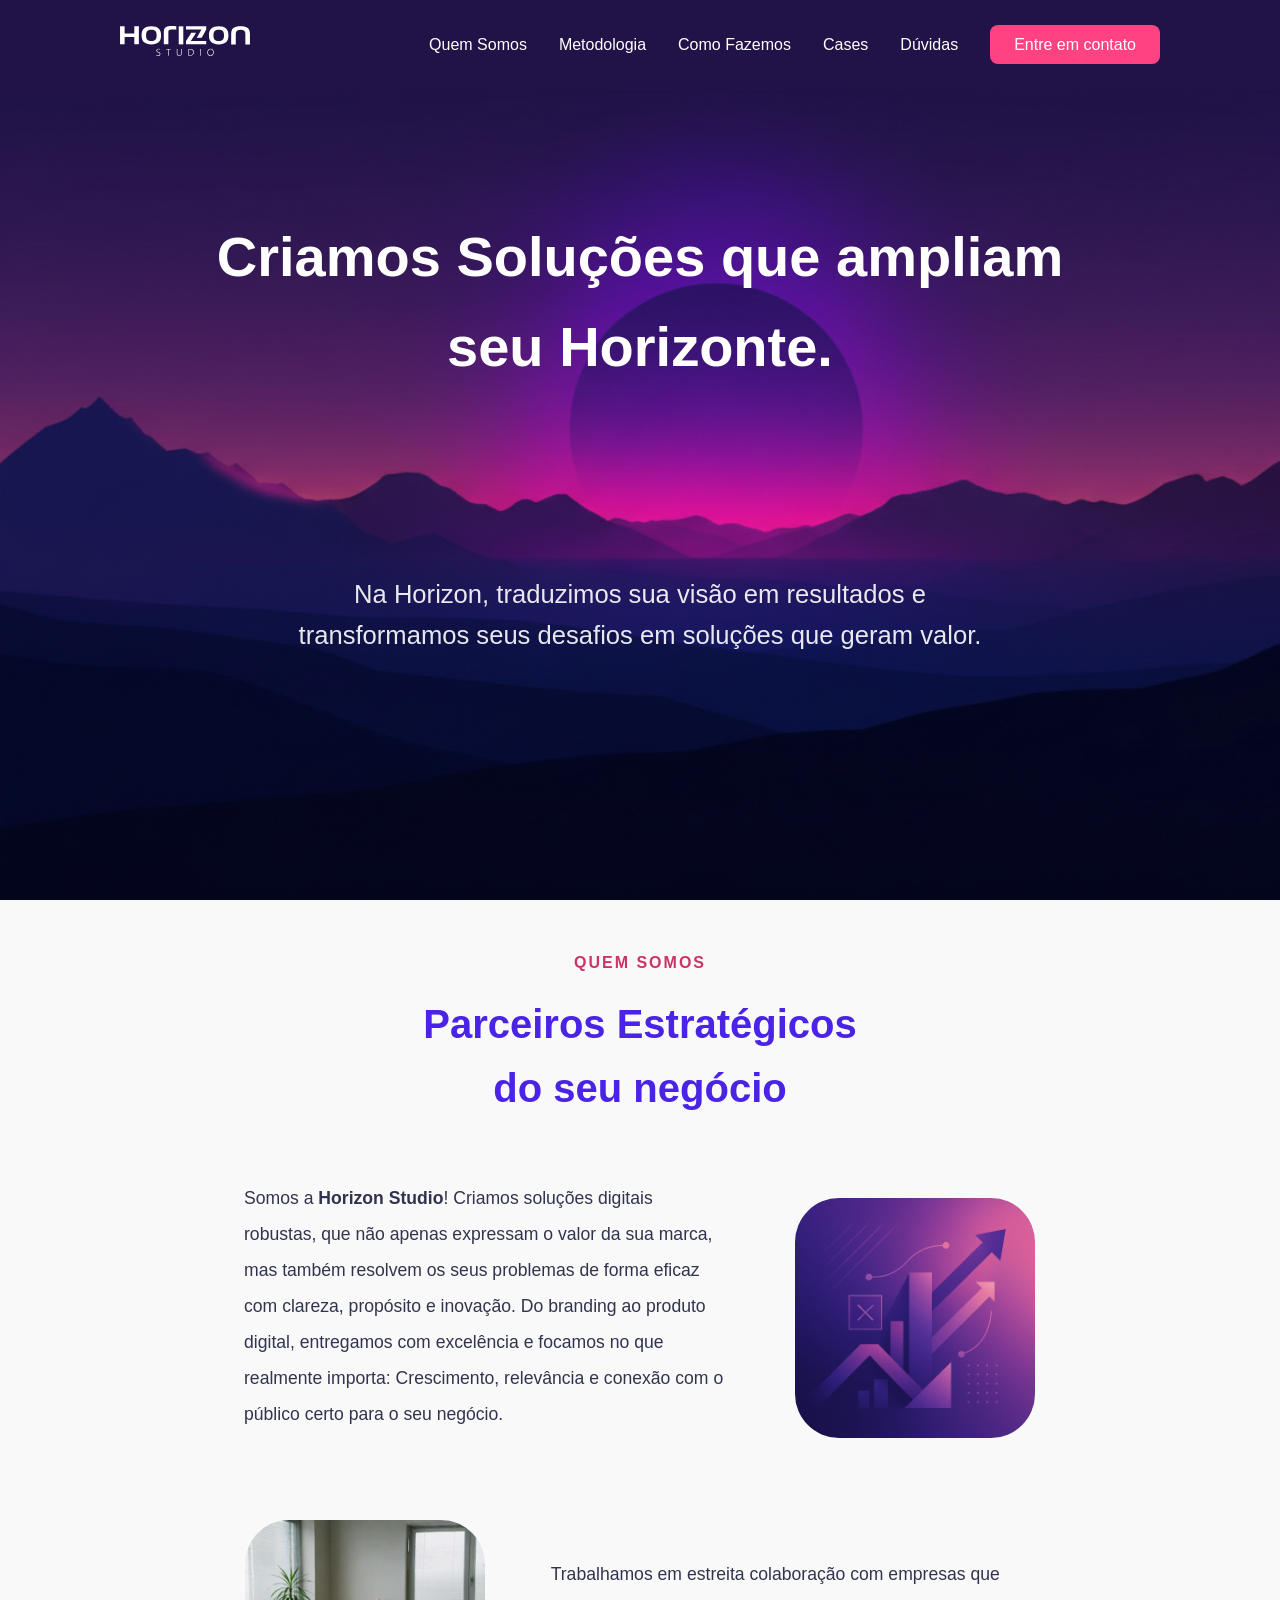
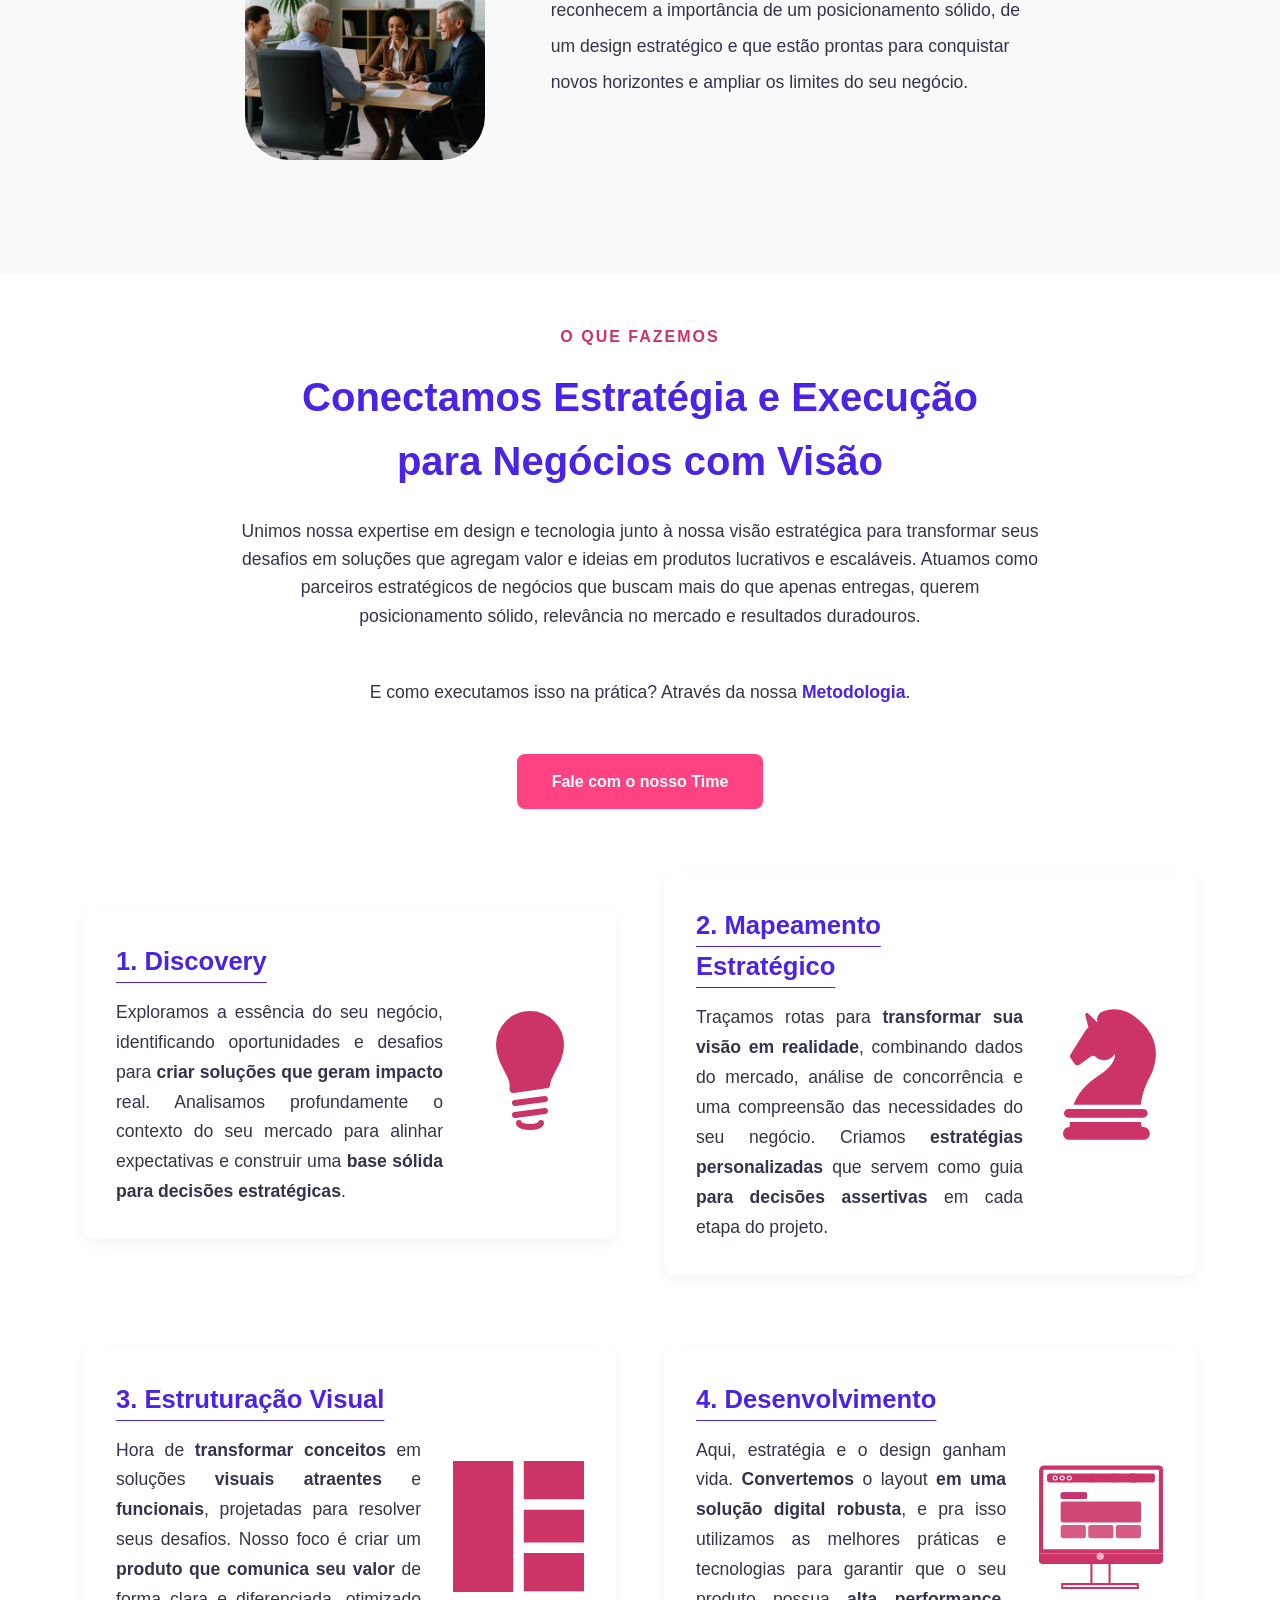
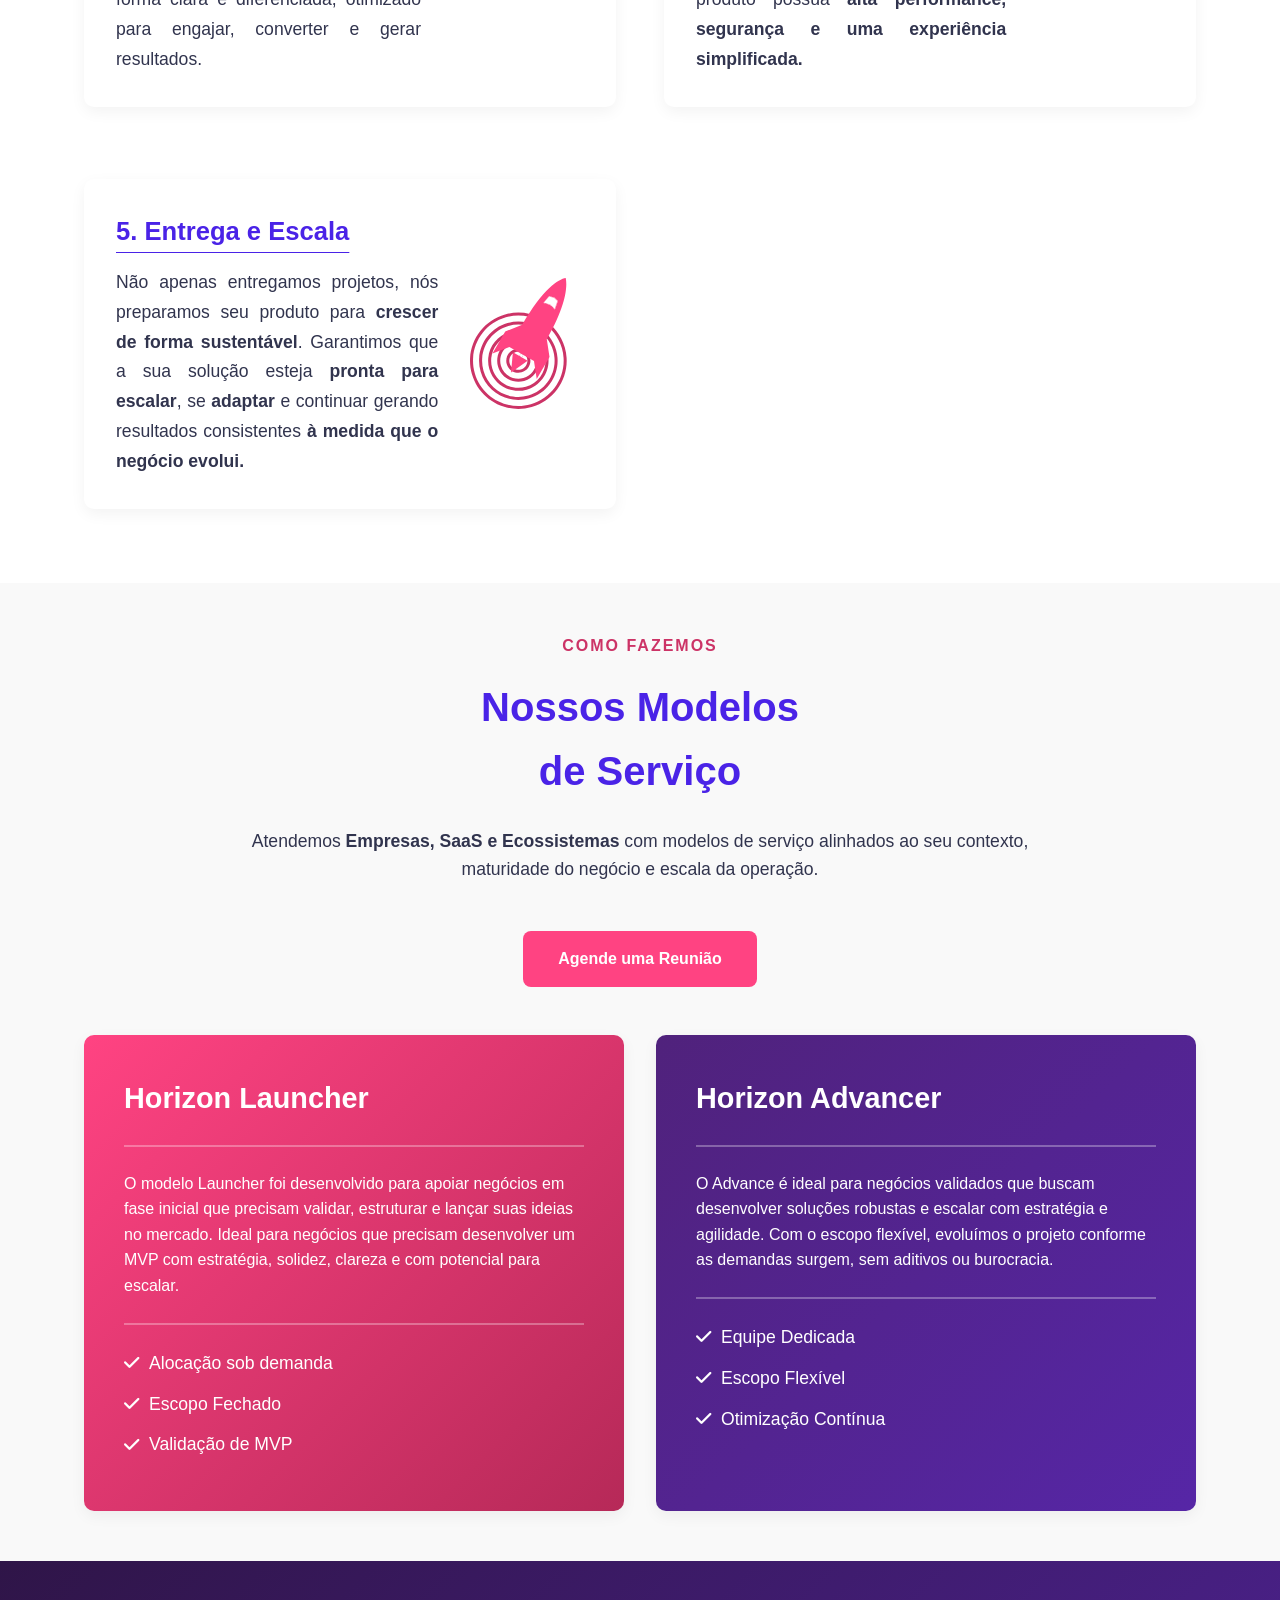
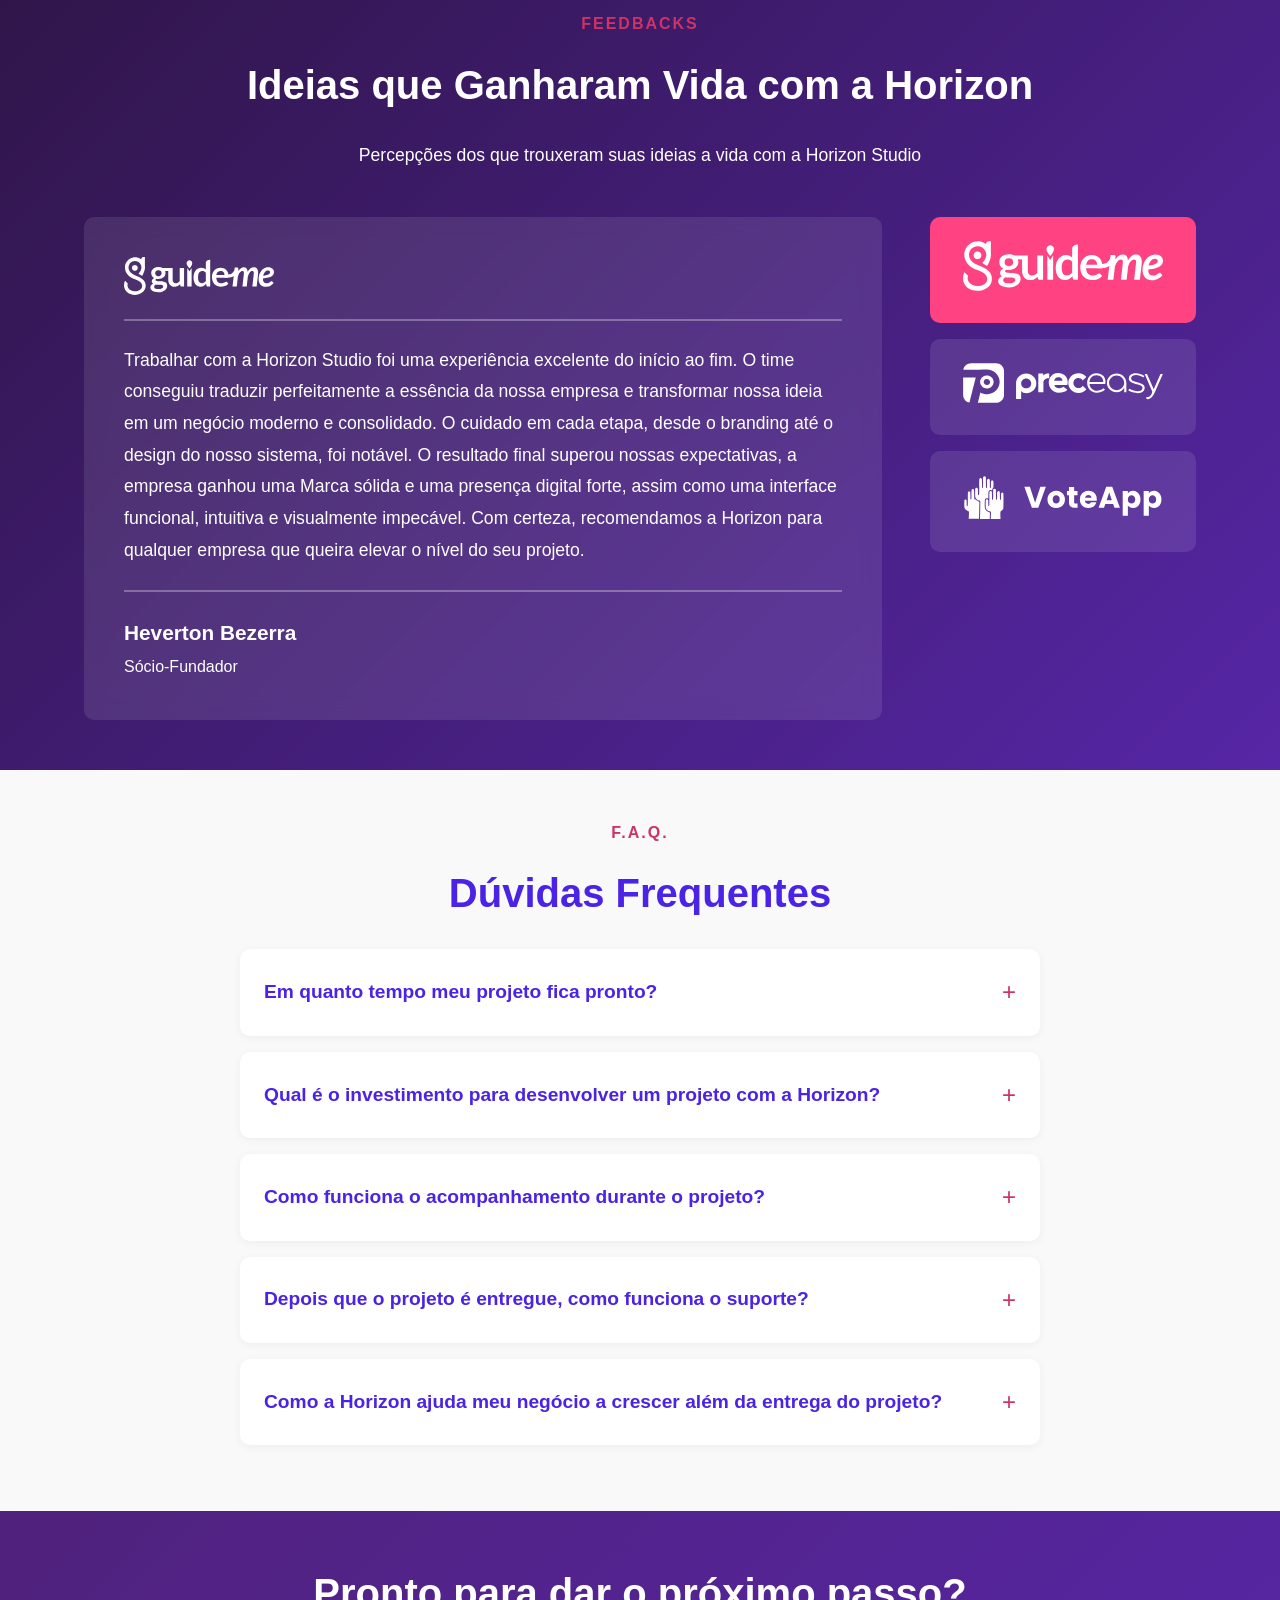
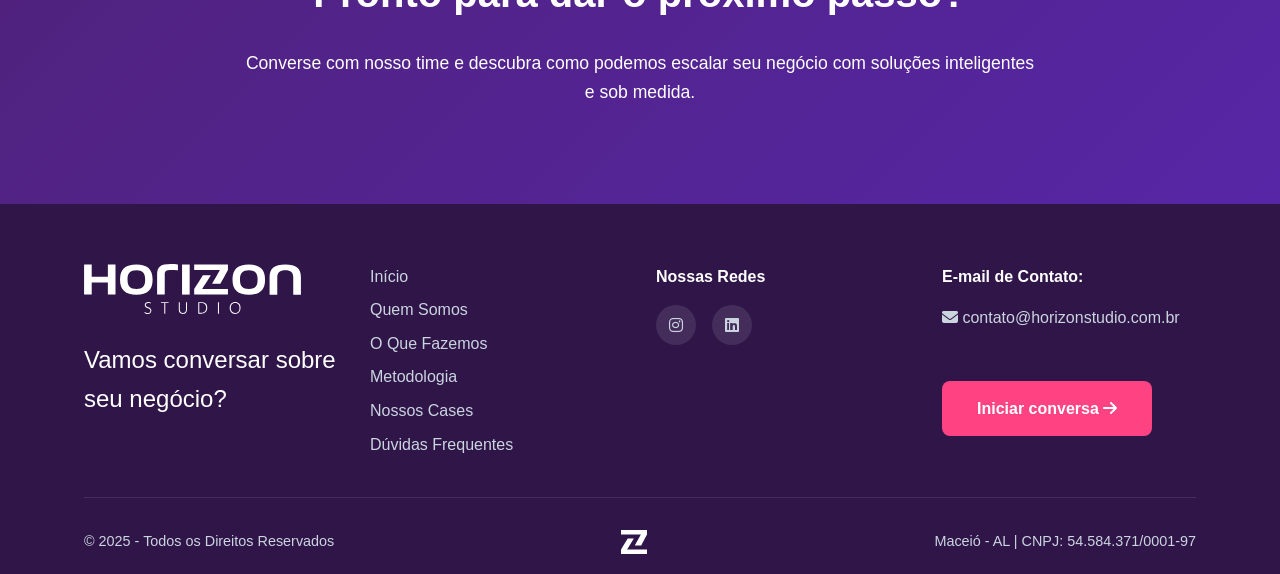
<file: index.html>
<!DOCTYPE html>
<html lang="pt-BR">
<head>
    <meta charset="UTF-8">
    <meta name="viewport" content="width=device-width, initial-scale=1.0">
<meta http-equiv="X-UA-Compatible" content="IE=edge">
    <title>Horizon Studio - Soluções Digitais que Ampliam seu Horizonte</title>
<meta name="description" content="Criamos soluções digitais robustas que transformam sua visão em resultados. Do branding ao produto digital, entregamos com excelência e foco no crescimento do seu negócio.">
<meta name="keywords" content="desenvolvimento digital, branding, design estratégico, soluções tecnológicas, MVP, aplicativos, sites, Horizon Studio">
<meta name="author" content="Horizon Studio">
<meta name="robots" content="index, follow">


<!-- Open Graph (Facebook/LinkedIn) -->
<meta property="og:title" content="Horizon Studio - Soluções Digitais que Ampliam seu Horizonte">
<meta property="og:description" content="Parceiros estratégicos do seu negócio. Transformamos seus desafios em soluções que geram valor.">
<meta property="og:image" content="https://horizonstudio.com.br/assets/images/LOGOTIPO_FUNDO.png">
<meta property="og:url" content="https://horizonstudio.com.br">
<meta property="og:type" content="website">
<meta property="og:site_name" content="Horizon Studio">
<meta property="og:locale" content="pt_BR">
<!---->
<!-- Meta Tags Adicionais -->
<meta name="theme-color" content="#4A23E7">
<meta name="msapplication-TileColor" content="#4A23E7">
<meta name="apple-mobile-web-app-capable" content="yes">
<meta name="apple-mobile-web-app-status-bar-style" content="default">

<!-- Canonical URL -->
<link rel="canonical" href="https://horizonstudio.com.br">
<!-- Favicon e Apple Touch Icons -->
<link rel="icon" type="image/x-icon" href="/assets/icons/favicon.ico">
<link rel="icon" type="image/png" sizes="32x32" href="/assets/icons/favicon-32x32.png">
<link rel="icon" type="image/png" sizes="16x16" href="/assets/icons/favicon-16x16.png">
<link rel="apple-touch-icon" sizes="180x180" href="/assets/icons/apple-touch-icon.png">
<link rel="manifest" href="/assets/icons/site.webmanifest">

<!-- Schema.org Structured Data -->
<script type="application/ld+json">
{
  "@context": "https://schema.org",
  "@type": "Organization",
  "name": "Horizon Studio",
  "url": "https://horizonstudio.com.br",
  "logo": "https://horizonstudio.com.br/assets/images/LOGOTIPO_FUNDO.png",
  "description": "Criamos soluções digitais robustas que transformam sua visão em resultados e transformamos seus desafios em soluções que geram valor.",
  "address": {
    "@type": "PostalAddress",
    "addressLocality": "Maceió",
    "addressRegion": "AL",
    "addressCountry": "BR"
  },
  "contactPoint": {
    "@type": "ContactPoint",
    "telephone": "+55-81-98998-7553",
    "contactType": "customer service",
    "email": "contato@horizonstudio.com.br",
    "availableLanguage": "Portuguese"
  },
  "sameAs": [
    "https://www.instagram.com/horizon.studio.co/",
    "https://www.linkedin.com/company/horizon-studio-ltda",
  ]
}
</script>
<!---->

    <link rel="stylesheet" href="/css/style.css">
    <link rel="stylesheet" href="https://cdnjs.cloudflare.com/ajax/libs/font-awesome/6.4.0/css/all.min.css">
    <link rel="apple-touch-icon" sizes="180x180" href="/assets/icons/apple-touch-icon.png">
<link rel="icon" type="image/png" sizes="32x32" href="/assets/icons/favicon-32x32.png">
<link rel="icon" type="image/png" sizes="16x16" href="/assets/icons/favicon-16x16.png">
<link rel="manifest" href="/assets/icons/site.webmanifest">
</head>
<body>
    <!-- NAVBAR -->
    <header>
        <nav class="navbar" >
            <div class="nav-container">
                <div class="logo">
                    <img src="/assets/images/horizon-logo.svg" alt="logo horizon studio" srcset="">
                </div>
                <ul class="nav-menu">
                    <li><a href="#quem-somos">Quem Somos</a></li>
                    <li><a href="#o-que-fazemos">Metodologia</a></li>
                    <li><a href="#como-fazemos">Como Fazemos</a></li>
                    <li><a href="#feedbacks">Cases</a></li>
                    <li><a href="#duvidas">Dúvidas</a></li>
                    <li><a href="#agendar" class="cta-button">Entre em contato</a></li>
                </ul>
                <div class="hamburger">
                    <span></span>
                    <span></span>
                    <span></span>
                </div>
            </div>
        </nav>
    </header>

    <!-- HERO SECTION -->
    <section class="hero" id="inicio">
        <div class="hero-content">
            <div class="hero-text-top">
                <h1>Criamos Soluções que ampliam seu Horizonte.</h1>
            </div>
            <div class="hero-center-space"></div>
            <div class="hero-text-bottom">
                <p>Na Horizon, traduzimos sua visão em resultados e transformamos seus desafios em soluções que geram valor.</p>
            </div>
        </div>
    </section>

    <!-- QUEM SOMOS -->
    <section id="quem-somos" class="section quem-somos">
        <div class="container">
            <h5 class="section-subtitle">Quem somos</h5>
            <h2 class="section-title">Parceiros Estratégicos </br>do seu negócio</h2>
            <div class="container-quem-somos"></div>
            <div class="content-grid">
                <div class="text-block">
                    <p>Somos a <strong>Horizon Studio</strong>! Criamos soluções digitais robustas, que não apenas expressam o valor da sua marca, mas também resolvem os seus problemas de forma eficaz com clareza, propósito e inovação. Do branding ao produto digital, entregamos com excelência e focamos no que realmente importa: Crescimento, relevância e conexão com o público certo para o seu negócio.</p>
                </div>
                <div class="image-block">
                    <div class="placeholder-image">
                        <!-- <i class="fas fa-rocket"></i> -->
                         <img src="/assets/images/partner-1-rep.png" alt="partner-1-rep" srcset="">
                    </div>
                </div>
            </div>
            
            <div class="content-grid reverse">
                <div class="text-block">
                    <p>Trabalhamos em estreita colaboração com empresas que reconhecem a importância de um posicionamento sólido, de um design estratégico e que estão prontas para conquistar novos horizontes e ampliar os limites do seu negócio.</p>
                </div>
                <div class="image-block">
                    <div class="placeholder-image">
                        <!-- <i class="fas fa-rocket"></i> -->
                         <img src="/assets/images/partner-2-rep.jpg" alt="partner-2-rep" srcset="">
                    </div>
                </div>
            </div>
        </div>
    </section>

    <!-- O QUE FAZEMOS -->
    <section id="o-que-fazemos" class="section o-que-fazemos">
        <div class="container">
            <h5 class="section-subtitle">O que fazemos</h5>
            <h2 class="section-title">Conectamos Estratégia e Execução<br> para Negócios com Visão</h2>
            <p class="section-intro">Unimos nossa expertise em design e tecnologia junto à nossa visão estratégica para transformar seus desafios em soluções que agregam valor e ideias em produtos lucrativos e escaláveis. Atuamos como parceiros estratégicos de negócios que buscam mais do que apenas entregas, querem posicionamento sólido, relevância no mercado e resultados duradouros.</p>
            <p class="section-intro">E como executamos isso na prática? Através da nossa <smetod>Metodologia</smetod>.</p>
            
            <a href="#agendar" class="btn-primary">Fale com o nosso Time</a>
            
            <div class="cards-grid">
                <div class="card">
                    <div class="card-content">
                        <h3>1. Discovery</h3>
                        <p>Exploramos a essência do seu negócio, identificando oportunidades e desafios para <strong>criar soluções que geram impacto</strong> real. Analisamos profundamente o contexto do seu mercado para alinhar expectativas e construir uma <strong>base sólida para decisões estratégicas</strong>.</p>
                    </div>
                    <div class="card-image">
                        <div class="placeholder-image smalliv">
                            <img src="/assets/images/light.svg"><img>
                        </div>
                    </div>
                </div>
                
                <div class="card">
                    <div class="card-content">
                        <h3>2. Mapeamento Estratégico</h3>
                        <p>Traçamos rotas para <strong>transformar sua visão em realidade</strong>, combinando dados do mercado, análise de concorrência e uma compreensão  das necessidades do seu negócio. Criamos <strong>estratégias personalizadas</strong> que servem como guia <strong>para decisões assertivas</strong> em cada etapa do projeto.</p>
                    </div>
                    <div class="card-image">
                        <div class="placeholder-image smalliv">
                            <img src="/assets/images/chess-horse.svg"><img>
                        </div>
                    </div>
                </div>
                
                <div class="card">
                    <div class="card-content">
                        <h3>3. Estruturação Visual</h3>
                        <p>Hora de <strong>transformar conceitos</strong> em soluções <strong>visuais atraentes</strong> e <strong>funcionais</strong>, projetadas para resolver seus desafios. Nosso foco é criar um <strong>produto que comunica seu valor</strong> de forma clara e diferenciada, otimizado para engajar, converter e gerar resultados.</p>
                    </div>
                    <div class="card-image">
                        <div class="placeholder-image smalliv">
                            <img src="/assets/images/layout.svg"><img>
                        </div>
                    </div>
                </div>
                
                <div class="card">
                    <div class="card-content">
                        <h3>4. Desenvolvimento</h3>
                        <p>Aqui, estratégia e o design ganham vida. <strong>Convertemos</strong> o layout <strong>em uma solução digital robusta</strong>, e pra isso utilizamos as melhores práticas e tecnologias para garantir que o seu produto possua <strong>alta performance, segurança e uma experiência simplificada.</strong></p>
                    </div>
                    <div class="card-image">
                        <div class="placeholder-image smalliv">
                            <img src="/assets/images/dev.svg"><img>
                        </div>
                    </div>
                </div>
                
                <div class="card">
                    <div class="card-content">
                        <h3>5. Entrega e Escala</h3>
                        <p>Não apenas entregamos projetos, nós preparamos seu produto para <strong>crescer de forma sustentável</strong>. Garantimos que a sua solução esteja <strong>pronta para escalar</strong>, se <strong>adaptar</strong> e continuar gerando resultados consistentes <strong>à medida que o negócio evolui.</strong></p>
                    </div>
                    <div class="card-image">
                        <div class="placeholder-image smalliv">
                            <img src="/assets/images/target-scale.svg"><img>
                        </div>
                    </div>
                </div>
            </div>
        </div>
    </section>

    <!-- COMO FAZEMOS -->
    <section id="como-fazemos" class="section como-fazemos">
        <div class="container">
            <h5 class="section-subtitle">Como fazemos</h5>
            <h2 class="section-title">Nossos Modelos</br> de Serviço</h2>
            <p class="section-intro">Atendemos <strong>Empresas, SaaS e Ecossistemas</strong> com modelos de serviço alinhados ao seu contexto, maturidade do negócio e escala da operação.</p>
            
            <div class="link-como-fazemos">
                <a href="#agendar" class="btn-primary">Agende uma Reunião</a>
            </div>
            
            <div class="servicos-grid">
                <div class="servico-card pink-gradient">
                    <h3>Horizon Launcher</h3>
                    <div class="divider"></div>
                    <p>O modelo Launcher foi desenvolvido para apoiar negócios em fase inicial que precisam validar, estruturar e lançar suas ideias no mercado. Ideal para negócios que precisam desenvolver um MVP com estratégia, solidez, clareza e com potencial para escalar.</p>
                    <div class="divider"></div>
                    <ul class="servico-features">
                        <li><i class="fas fa-check"></i> Alocação sob demanda</li>
                        <li><i class="fas fa-check"></i> Escopo Fechado</li>
                        <li><i class="fas fa-check"></i> Validação de MVP</li>
                    </ul>
                </div>
                
                <div class="servico-card purple-gradient">
                    <h3>Horizon Advancer</h3>
                    <div class="divider"></div>
                    <p>O Advance é ideal para negócios validados que buscam desenvolver soluções robustas e escalar com estratégia e agilidade. Com o escopo flexível, evoluímos o projeto conforme as demandas surgem, sem aditivos ou burocracia.</p>
                    <div class="divider"></div>
                    <ul class="servico-features">
                        <li><i class="fas fa-check"></i> Equipe Dedicada</li>
                        <li><i class="fas fa-check"></i> Escopo Flexível</li>
                        <li><i class="fas fa-check"></i> Otimização Contínua</li>
                    </ul>
                </div>
            </div>
        </div>
    </section>

    <!-- FEEDBACKS -->
    <section id="feedbacks" class="section feedbacks">
        <div class="container">
            <h5 class="section-subtitle" style="color: #cc3366;">Feedbacks</h5>
            <h2 class="section-title">Ideias que Ganharam Vida com a Horizon</h2>
            <p class="section-intro" style="color: white !important;">Percepções dos que trouxeram suas ideias a vida com a Horizon Studio</p>
            
            <div class="feedback-container">
                <div class="feedback-content">
                    <div class="client-logo"></div>
                    <div class="divider"></div>
                    <div class="feedback-text">
                        <p></p>
                    </div>
                    <div class="divider"></div>
                    <div class="client-info">
                        <!-- <div class="client-photo">
                            <div class="placeholder-image small round">
                                <i class="fas fa-user"></i>
                            </div>
                        </div> -->
                        <div class="client-details">
                            <h4></h4>
                            <p></p>
                        </div>
                    </div>
                </div>
                
                <div class="feedback-options">
                    <div class="option active" data-feedback="1">
                        <span></span>
                    </div>
                    <div class="option" data-feedback="2">
                        <span></span>
                    </div>
                    <div class="option" data-feedback="3">
                        <span></span>
                    </div>
                </div>
            </div>
        </div>
    </section>

    <!-- FAQ -->
    <section id="duvidas" class="section faq">
        <div class="container">
            <h5 class="section-subtitle" style="color: #cc3366;">F.A.Q.</h5>
            <h2 class="section-title">Dúvidas Frequentes</h2>
            
            <div class="faq-list">
                <div class="faq-item">
                    <div class="faq-question">
                        <h4>Em quanto tempo meu projeto fica pronto?</h4>
                        <span class="faq-toggle">+</span>
                    </div>
                    <div class="faq-answer">
                        <p>Cada projeto possui sua própria complexidade. Por isso, avaliamos individualmente para determinar o prazo ideal. De forma geral, soluções mais simples são entregues, em média, em até 3 meses, enquanto projetos mais robustos demandam de 5 a 6 meses.</p>
                    </div>
                </div>
                
                <div class="faq-item">
                    <div class="faq-question">
                        <h4>Qual é o investimento para desenvolver um projeto com a Horizon?</h4>
                        <span class="faq-toggle">+</span>
                    </div>
                    <div class="faq-answer">
                        <p>Por cada projeto ter suas particularidades e níveis de complexidade, nossos orçamentos são sempre personalizados. Por isso, fale com nosso time para entender qual a melhor solução para sua necessidade.</p>
                    </div>
                </div>
                
                <div class="faq-item">
                    <div class="faq-question">
                        <h4>Como funciona o acompanhamento durante o projeto?</h4>
                        <span class="faq-toggle">+</span>
                    </div>
                    <div class="faq-answer">
                        <p>Nosso processo de acompanhamento é totalmente transparente. Realizamos reuniões periódicas (semanais ou quinzenais) para alinhamentos, atualizações e apresentação dos avanços do projeto. Mantemos uma comunicação ativa e constante, sempre atentos à sua experiência, satisfação e eventuais dúvidas.</p>
                        <br>
                        <p>Dessa forma, garantimos que você esteja plenamente envolvido no processo, com total visibilidade sobre o status do projeto, evitando surpresas e assegurando que o resultado final esteja alinhado às suas expectativas e objetivos.</p>
                    </div>
                </div>
                
                <div class="faq-item">
                    <div class="faq-question">
                        <h4>Depois que o projeto é entregue, como funciona o suporte?</h4>
                        <span class="faq-toggle">+</span>
                    </div>
                    <div class="faq-answer">
                        <p>Após a entrega, seguimos te acompanhando de perto para garantir que a solução opere com alta performance, segurança e gerando resultados. Prezamos por uma experiência de suporte que seja ágil, prática e eficiente.</p>
                        <br>
                        <p>Nosso modelo de suporte possui um prazo mínimo de 3 meses, podendo ser estendido conforme as necessidades do projeto e acordo contratual.</p>
                    </div>
                </div>
                
                <div class="faq-item">
                    <div class="faq-question">
                        <h4>Como a Horizon ajuda meu negócio a crescer além da entrega do projeto?</h4>
                        <span class="faq-toggle">+</span>
                    </div>
                    <div class="faq-answer">
                        <p>Na Horizon, nosso compromisso vai muito além da entrega. Mais do que desenvolver, estamos ao seu lado para impulsionar seu crescimento e garantir que sua solução permaneça eficiente — e que seu negócio siga relevante e competitivo no mercado.</p>
                    </div>
                </div>
            </div>
        </div>
    </section>


    <section id="agendar" class="section como-fazemos agendar">
        <div class="container">
            <h2 class="section-title" style="color: white !important;">Pronto para dar o próximo passo?</h2>
            <p class="section-intro" style="color: white !important;">Converse com nosso time e descubra como podemos escalar seu negócio com soluções inteligentes e sob medida.</p>
            
            <div style="width:100%;height:100%;overflow:scroll" id="my-cal-inline-levantamento"></div>
        </div>
    </section>

    

    <!-- FOOTER -->
    <footer id="contato">
        <div class="container">
            <div class="footer-content">
                <div class="footer-section">
                    <div class="logo-footer">
                        <img src="/assets/images/horizon-logo.svg" alt="logo horizon studio" srcset="">
                    </div>
                    <p style="margin-top: 20px; font-size: 24px;">Vamos conversar sobre <br> seu negócio?</p>
                </div>
                
                <div class="footer-section">
                    <ul>
                        <li><a href="#inicio">Início</a></li>
                        <li><a href="#quem-somos">Quem Somos</a></li>
                        <li><a href="#o-que-fazemos">O Que Fazemos</a></li>
                        <li><a href="#como-fazemos">Metodologia</a></li>
                        <li><a href="#feedbacks">Nossos Cases</a></li>
                        <li><a href="#duvidas">Dúvidas Frequentes</a></li>
                    </ul>
                </div>
                
                <div class="footer-section">
                    <h4>Nossas Redes</h4>
                    <div class="social-links">
                        <a target="_blank" href="https://www.instagram.com/horizon.studio.co/"><i class="fab fa-instagram"></i></a>
                        <a target="_blank" href="https://www.linkedin.com/company/horizon-studio-ltda?original_referer=landing-page"><i class="fab fa-linkedin"></i></a>
                    </div>
                </div>
                
                <div class="footer-section">
                    <h4>E-mail de Contato:</h4>
                    <p style="margin-bottom: 50px;"><a target="_blank" href="mailto:contato@horizonstudio.com.br"><i class="fas fa-envelope"></i> contato@horizonstudio.com.br</a></p>
                    <a target="_blank" href="https://wa.me/558189987553?text=Olá! Gostaria de saber como a Horizon pode ajudar meu negócio." class="btn-primary" style="color: white;">Iniciar conversa <i class="fa-solid fa-arrow-right"></i></a>
                </div>
            </div>
            
            <div class="footer-bottom">
                <p>&copy; 2025 - Todos os Direitos Reservados</p>
                <img src="/assets/images/horizon-simbol.svg" style="height: 24px; margin: 0 10px;"> 
                <p>Maceió - AL | CNPJ: 54.584.371/0001-97</p>
            </div>
        </div>
    </footer>

    <script src="/js/script.js"></script>
    <script type="text/javascript">
  (function (C, A, L) { let p = function (a, ar) { a.q.push(ar); }; let d = C.document; C.Cal = C.Cal || function () { let cal = C.Cal; let ar = arguments; if (!cal.loaded) { cal.ns = {}; cal.q = cal.q || []; d.head.appendChild(d.createElement("script")).src = A; cal.loaded = true; } if (ar[0] === L) { const api = function () { p(api, arguments); }; const namespace = ar[1]; api.q = api.q || []; if(typeof namespace === "string"){cal.ns[namespace] = cal.ns[namespace] || api;p(cal.ns[namespace], ar);p(cal, ["initNamespace", namespace]);} else p(cal, ar); return;} p(cal, ar); }; })(window, "https://app.cal.com/embed/embed.js", "init");
Cal("init", "levantamento", {origin:"https://app.cal.com"});

  Cal.ns.levantamento("inline", {
    elementOrSelector:"#my-cal-inline-levantamento",
    config: {"layout":"month_view"},
    calLink: "horizon-studio/levantamento",
  });

  Cal.ns.levantamento("ui", {"cssVarsPerTheme":{"light":{"cal-brand":"#6606E6"},"dark":{"cal-brand":"#7107FF"}},"hideEventTypeDetails":false,"layout":"month_view"});
  </script>
</body>
</html>
</file>
<file: css/style.css>
:root {
	--hero-text: #ffffff;
	--title: #4a23e7;
	--subtitle: #cc3366;
	--paragraph: #31344e;
	--dark-div: #2f1548;
	--buttons: #ff4382;
	--svg-card-figures: #cc3366;
	--colored-pink-card-start: #ff4382;
	--colored-pink-card-end: #b62958;
	--colored-purple-card-start: #50227c;
	--colored-purple-card-end: #5626a6;
	--cases-background-start: #2f1548;
	--cases-background-end: #5626a6;
	--footer-background: #2f1548;
}

* {
	margin: 0;
	padding: 0;
	box-sizing: border-box;
}

body {
	font-family: "Segoe UI", Tahoma, Geneva, Verdana, sans-serif;
	line-height: 1.6;
	color: var(--paragraph);
	background-color: #fff;
}

.container {
	width: 90%;
	max-width: 1200px;
	margin: 0 auto;
	padding: 0 20px;
}

.container-quem-somos {
	margin-top: 60px;
}

/* NAVBAR */
header {
	padding: 10px 120px;
	background-color: #211247;
	box-shadow: 0 2px 10px rgba(0, 0, 0, 0.1);
	position: fixed;
	width: 100%;
	top: 0;
	z-index: 1000;
	text-align: center;
}

.navbar {
	padding: 1rem 0;
}

.nav-container {
	display: flex;
	justify-content: space-between;
	align-items: center;
}

.logo {
	justify-content: center;
}

.logo img {
	height: 30px;
}
.logo-footer img {
	height: 50px;
}

.nav-menu {
	display: flex;
	list-style: none;
	gap: 2rem;
	align-items: center;
}

.nav-menu a {
	text-decoration: none;
	color: white;
	font-weight: 500;
	transition: color 0.3s;
}


.nav-menu a:hover {
	color: var(--subtitle);
}

.cta-button {
	background-color: var(--buttons);
	color: white;
	padding: 0.7rem 1.5rem;
	border-radius: 8px;
	transition: background-color 0.3s;
	font-weight: 600;
}

.cta-button a {
	color: white !important;
}

.cta-button:hover {
	background-color: #e03a75 !important;
	color: white !important;
}

.hamburger {
	display: none;
	flex-direction: column;
	cursor: pointer;
}

.hamburger span {
	width: 25px;
	height: 3px;
	background-color: white;
	margin: 3px 0;
	transition: 0.3s;
}

/* HERO SECTION */
.hero {
	background: linear-gradient(
		135deg,
		var(--dark-div) 0%,
		var(--cases-background-end) 100%
	);
	background-image: url("../assets/images/bg-banner.png");
	background-repeat: no-repeat;
	background-size: cover;
	color: var(--hero-text);
	height: 100vh;
	display: flex;
	align-items: center;
	justify-content: center;
	text-align: center;
	position: relative;
	overflow: hidden;
}

.hero-content {
	width: 100%;
	max-width: 900px;
	padding: 0 20px;
}

.hero-text-top h1 {
	font-size: 3.5rem;
	margin-bottom: 2rem;
	font-weight: 700;
}

.hero-text-top h1 span {
	display: block;
	color: var(--subtitle);
}

.hero-center-space {
	height: 150px;
}

.hero-text-bottom p {
	font-size: 1.6rem;
	max-width: 700px;
	margin: 0 auto 2rem;
	opacity: 0.9;
}

.btn-primary {
	display: inline-block;
	background-color: var(--buttons);
	color: white;
	padding: 15px 35px;
	border-radius: 8px;
	text-decoration: none;
	font-weight: 600;
	transition: background-color 0.3s;
	border: none;
	cursor: pointer;
	font-size: 1rem;
}

.btn-primary:hover {
	background-color: #e03a75;
}

/* SECTIONS */
.section {
	padding: 50px 0;
}

.section-subtitle {
	font-size: 1rem;
	text-transform: uppercase;
	letter-spacing: 2px;
	color: var(--subtitle);
	margin-bottom: 1rem;
	text-align: center;
}

.section-title {
	font-size: 2.5rem;
	text-align: center;
	margin-bottom: 1.5rem;
	color: var(--title);
}

.section-intro {
	text-align: center;
	max-width: 800px;
	margin: 0 auto 3rem;
	font-size: 1.1rem;
	color: var(--paragraph) !important;
}

smetod {
	font-weight: bold;
	color: var(--title);
}

/* QUEM SOMOS */
.quem-somos {
	background-color: #f9f9f9;
}

.content-grid {
	margin-top: 20px;
	display: grid;
	grid-template-columns: 2fr 1fr;
	gap: 4rem;
	align-items: center;
	padding: 0 160px;
	margin-bottom: 4rem;
}

.content-grid.reverse {
	direction: rtl;
}

.content-grid.reverse > * {
	direction: ltr;
}

.text-block p {
		color: var(--paragraph) !important;
	margin-bottom: 1.5rem;
	font-size: 1.1rem;
	line-height: 36px;
}

.placeholder-image {
	/* background-color: #eaeaea; */
	height: 240px;
	display: flex;
	flex-direction: column;
	align-items: center;
	justify-content: center;
	border-radius: 44px;
	/* color: var(--svg-card-figures); */
}

.placeholder-image img {
	height: 240px;
	border-radius: 44px;
}

.placeholder-image i {
	font-size: 4rem;
	margin-bottom: 1rem;
}

.placeholder-image.small {
	height: 200px;
}

.placeholder-image.smalliv {
	height: 0;
}

.placeholder-image.small i {
	font-size: 3rem;
}

.placeholder-image.round {
	border-radius: 50%;
	width: 100px;
	height: 100px;
}

/* O QUE FAZEMOS */
.o-que-fazemos {
	text-align: center;
}

.cards-grid {
	margin-top: 4rem;
	display: grid;
	gap: 3rem;
	align-items: center;
	justify-content: center;
	justify-items: center;
	grid-template-columns: 1fr 1fr;
}

.card {
	display: grid;
	grid-template-columns: 3fr 1fr;
	gap: 2rem;
	align-items: center;
	margin-bottom: 1.5rem;
	background: white;
	border-radius: 10px;
	padding: 2rem;
	box-shadow: 0 5px 15px rgba(0, 0, 0, 0.05);
}

.card.reverse {
	direction: rtl;
}

.card.reverse > * {
	direction: ltr;
}

.card-content h3 {
	font-size: 1.6rem;
	margin-bottom: 1rem;
	color: var(--title) !important;
    text-decoration: underline;
    text-align: left;
    text-underline-offset: 12px;
	text-decoration-thickness: 1px;
}

.card-content p {
	font-size: 1.1rem;
	color: var(--paragraph) !important;
	line-height: 1.7;
    text-align: justify;
}

.card-image .placeholder-image img {
    height: 131px;
	border-radius: 0 !important;
	align-items: end !important;
	justify-self: end !important;
}

/* COMO FAZEMOS */
.como-fazemos {
	background-color: #f9f9f9;
}

.link-como-fazemos {
	text-align: center;
}

.servicos-grid {
	display: grid;
	grid-template-columns: repeat(auto-fit, minmax(400px, 1fr));
	gap: 2rem;
	margin-top: 3rem;
}

.servico-card {
	background: white;
	padding: 2.5rem;
	border-radius: 10px;
	box-shadow: 0 5px 15px rgba(0, 0, 0, 0.05);
	transition: transform 0.3s;
}

.servico-card:hover {
	transform: translateY(-5px);
}

.servico-card h3 {
	font-size: 1.8rem;
	margin-bottom: 1rem;
	color: white;
}

.pink-gradient {
	background: linear-gradient(
		135deg,
		var(--colored-pink-card-start) 0%,
		var(--colored-pink-card-end) 100%
	);
	color: white;
}

.purple-gradient {
	background: linear-gradient(
		135deg,
		var(--colored-purple-card-start) 0%,
		var(--colored-purple-card-end) 100%
	);
	color: white;
}

.divider {
	height: 2px;
	background-color: rgba(255, 255, 255, 0.3);
	margin: 1.5rem 0;
}

.servico-features {
	list-style: none;
}

.servico-features li {
	margin-bottom: 0.8rem;
	display: flex;
	align-items: center;
	font-size: 1.1rem;
}

.servico-features i {
	margin-right: 10px;
}

/* FEEDBACKS */
.feedbacks {
	background: linear-gradient(
		135deg,
		var(--cases-background-start) 0%,
		var(--cases-background-end) 100%
	);
	color: white;
}

.feedbacks .section-title,
.feedbacks .section-subtitle,
.feedbacks .section-intro {
	color: white;
}

.feedback-container {
	display: grid;
	grid-template-columns: 3fr 1fr;
	gap: 3rem;
	margin-top: 3rem;
}

.feedback-logo {
    width: 100%;
    max-width: 200px;
    height: auto;
}

.feedback-content {
	background: rgba(255, 255, 255, 0.1);
	padding: 2.5rem;
	border-radius: 10px;
	backdrop-filter: blur(10px);
}

.client-logo {
	font-weight: bold;
	font-size: 1.5rem;
	margin-bottom: 1rem;
}

.client-logo-img {
    max-width: 150px;
    height: auto;
    display: block;
}

.feedback-text p {
	font-size: 1.1rem;
	line-height: 1.8;
	margin: 1.5rem 0;
}

.client-info {
	display: flex;
	align-items: center;
	gap: 1.5rem;
}

.client-details h4 {
	font-size: 1.3rem;
	margin-bottom: 0.3rem;
}

.feedback-options {
	display: flex;
	flex-direction: column;
	gap: 1rem;
}

.option {
	padding: 1.5rem;
	background: rgba(255, 255, 255, 0.1);
	border-radius: 10px;
	cursor: pointer;
	transition: background 0.3s;
	text-align: center;
}

.option:hover {
	background: rgba(255, 255, 255, 0.2);
}

.option.active {
	background: var(--buttons);
}

/* FAQ */
.faq {
	background-color: #f9f9f9;
}

.faq-list {
	max-width: 800px;
	margin: 0 auto;
}

.faq-item {
	background: white;
	margin-bottom: 1rem;
	border-radius: 10px;
	overflow: hidden;
	box-shadow: 0 2px 10px rgba(0, 0, 0, 0.05);
}

.faq-question {
	padding: 1.5rem;
	display: flex;
	justify-content: space-between;
	align-items: center;
	cursor: pointer;
}

.faq-question h4 {
	margin: 0;
	color: var(--title);
	font-size: 1.2rem;
}

.faq-toggle {
	font-size: 1.5rem;
	color: var(--subtitle);
	transition: transform 0.3s;
}

.faq-answer {
	padding: 0 1.5rem;
	max-height: 0;
	overflow: hidden;
	color: var(--paragraph) !important;
	transition: max-height 0.3s, padding 0.3s;
}

.faq-item.active .faq-answer {
	padding: 0 1.5rem 1.5rem;
	max-height: 500px;
	color: var(--paragraph) !important;
}

.faq-item.active .faq-toggle {
	transform: rotate(45deg);
}

.agendar {
	background: linear-gradient(
		135deg,
		#50227C  0%,
		#5626A6  100%
	);
}

/* FOOTER */
footer {
	background-color: var(--footer-background);
	color: white;
	padding: 60px 0 20px;
}

.footer-content {
	display: grid;
	grid-template-columns: repeat(auto-fit, minmax(250px, 1fr));
	gap: 2rem;
	margin-bottom: 2rem;
}

.footer-section h3,
.footer-section h4 {
	margin-bottom: 1rem;
	color: white;
}

.footer-section ul {
	list-style: none;
}

.footer-section ul li {
	margin-bottom: 0.5rem;
}

.footer-section a {
	color: #cbd5e0;
	text-decoration: none;
	transition: color 0.3s;
}

.footer-section a:hover {
	color: white;
}

.social-links {
	display: flex;
	gap: 1rem;
}

.social-links a {
	display: inline-flex;
	align-items: center;
	justify-content: center;
	width: 40px;
	height: 40px;
	background-color: rgba(255, 255, 255, 0.1);
	border-radius: 50%;
	transition: background-color 0.3s;
}

.social-links a:hover {
	background-color: var(--buttons);
}

.footer-bottom {
	text-align: center;
	padding-top: 2rem;
	border-top: 1px solid rgba(255, 255, 255, 0.1);
	color: #cbd5e0;
	font-size: 0.9rem;
	display: flex;
	justify-content: space-between;
}
/* ===== RESPONSIVE STYLES ===== */
@media (max-width: 768px) {
    .feedback-logo {
        max-width: 120px;
    }
		.footer-bottom {
			flex-direction: column;
			gap: 16px;
		}

		
}
/* Tablets e dispositivos médios */
@media (max-width: 1024px) {
    .container {
        width: 95%;
        padding: 0 15px;
    }

    .content-grid {
        padding: 0 60px;
        gap: 3rem;
    }

    .hero-text-top h1 {
        font-size: 3rem;
    }

    .hero-text-bottom p {
        font-size: 1.4rem;
    }

    .cards-grid {
        grid-template-columns: 1fr;
        gap: 2rem;
    }

    .card {
        grid-template-columns: 2fr 1fr;
        padding: 1.5rem;
    }

    .feedback-container {
        grid-template-columns: 2fr 1fr;
        gap: 2rem;
    }

    .servicos-grid {
        grid-template-columns: 1fr;
        gap: 1.5rem;
    }
}

@media (max-width: 1200px) {
		header {
			padding: 10px 60px;
		}
}

/* Tablets pequenos */
@media (max-width: 1100px) {
    .hamburger {
        display: flex;
    }

    .nav-menu {
        position: fixed;
        left: -100%;
        top: 70px;
        flex-direction: column;
        background-color: white;
        width: 100%;
        text-align: center;
        transition: 0.3s;
        box-shadow: 0 10px 27px rgba(0, 0, 0, 0.05);
        padding: 2rem 0;
        gap: 1.5rem;
    }

	.nav-menu a {
		color: var(--paragraph);
	}

    .nav-menu.active {
        left: 0;
    }

    .hero {
        height: 80vh;
    }

    .hero-text-top h1 {
        font-size: 2.5rem;
    }

    .hero-text-bottom p {
        font-size: 1.2rem;
    }

    .hero-center-space {
        height: 100px;
    }

    .content-grid {
        grid-template-columns: 1fr;
        padding: 0 30px;
        gap: 2rem;
    }

    .content-grid.reverse {
        direction: ltr;
    }

    .section-title {
        font-size: 2rem;
    }

    .cards-grid {
        margin-top: 2rem;
        gap: 1.5rem;
    }

    .card {
        grid-template-columns: 1fr;
        text-align: center;
        padding: 1.5rem;
    }

    .card.reverse {
        direction: ltr;
    }

    .card-content h3 {
        text-align: center;
    }

    .card-content p {
        text-align: center;
    }

    .feedback-container {
        grid-template-columns: 1fr;
        gap: 1.5rem;
    }

    .feedback-options {
        flex-direction: row;
        justify-content: space-between;
    }

    .option {
        flex: 1;
        padding: 1rem;
    }

    .servicos-grid {
        grid-template-columns: 1fr;
    }

    .servico-card {
        padding: 2rem;
    }

    .footer-content {
        grid-template-columns: repeat(2, 1fr);
        gap: 1.5rem;
    }
}

/* Dispositivos móveis */
@media (max-width: 480px) {

	.card-image img {
		visibility: hidden;
	}
    .container {
        width: 100%;
        padding: 0 10px;
    }

    .hero {
        height: 70vh;
    }

    .hero-text-top h1 {
        font-size: 2rem;
    }

    .hero-text-bottom p {
        font-size: 1rem;
    }

    .hero-center-space {
        height: 80px;
    }

    .btn-primary {
        padding: 12px 25px;
        font-size: 0.9rem;
    }

    .content-grid {
        padding: 0 15px;
        gap: 1.5rem;
    }

    .text-block p {
		color: var(--paragraph) !important;
        font-size: 1rem;
        line-height: 1.6;
    }

    .placeholder-image {
        height: 200px;
    }

    .placeholder-image img {
        height: 200px;
    }

    .section {
        padding: 40px 0;
    }

    .section-title {
        font-size: 1.8rem;
    }

    .section-subtitle {
        font-size: 0.9rem;
    }

    .cards-grid {
        gap: 1rem;
    }

    .card {
        padding: 1rem;
        margin-bottom: 1rem;
    }

    .card-content h3 {
        font-size: 1.4rem;
    }

    .card-content p {
        font-size: 1rem;
    }

    .feedback-content {
        padding: 1.5rem;
    }

    .feedback-text p {
        font-size: 1rem;
    }

    .client-info {
        flex-direction: column;
        text-align: center;
        gap: 1rem;
    }

    .feedback-options {
        flex-direction: column;
    }

    .servico-card {
        padding: 1.5rem;
    }

    .servico-card h3 {
        font-size: 1.5rem;
    }

    .servico-features li {
        font-size: 1rem;
    }

    .faq-question {
        padding: 1rem;
    }

    .faq-question h4 {
        font-size: 1.1rem;
    }

    .footer-content {
        grid-template-columns: 1fr;
        text-align: center;
    }

    .social-links {
        justify-content: center;
    }

    .footer-section {
        margin-bottom: 1.5rem;
    }
}

/* Dispositivos muito pequenos */
@media (max-width: 360px) {
    .hero-text-top h1 {
        font-size: 1.8rem;
    }

    .hero-text-bottom p {
        font-size: 0.9rem;
    }

    .section-title {
        font-size: 1.6rem;
    }

    .card {
        padding: 0.8rem;
    }

    .servico-card {
        padding: 1rem;
    }

    .feedback-content {
        padding: 1rem;
    }
}

/* Orientação paisagem em dispositivos móveis */
@media (max-height: 500px) and (orientation: landscape) {
    .hero {
        height: auto;
        min-height: 100vh;
        padding: 100px 0 50px;
    }

    .hero-center-space {
        height: 50px;
    }

    .nav-menu {
        top: 60px;
    }
}

/* Ajustes para telas muito grandes */
@media (min-width: 1600px) {
    .container {
        max-width: 1400px;
    }

    .content-grid {
        padding: 0 200px;
    }
}

/* Impressão */
@media print {
    .navbar,
    .btn-primary,
    .feedback-options,
    .social-links {
        display: none;
    }

    .hero {
        background: none !important;
        color: black !important;
        height: auto;
    }

    .section {
        padding: 20px 0;
    }
}
</file>
